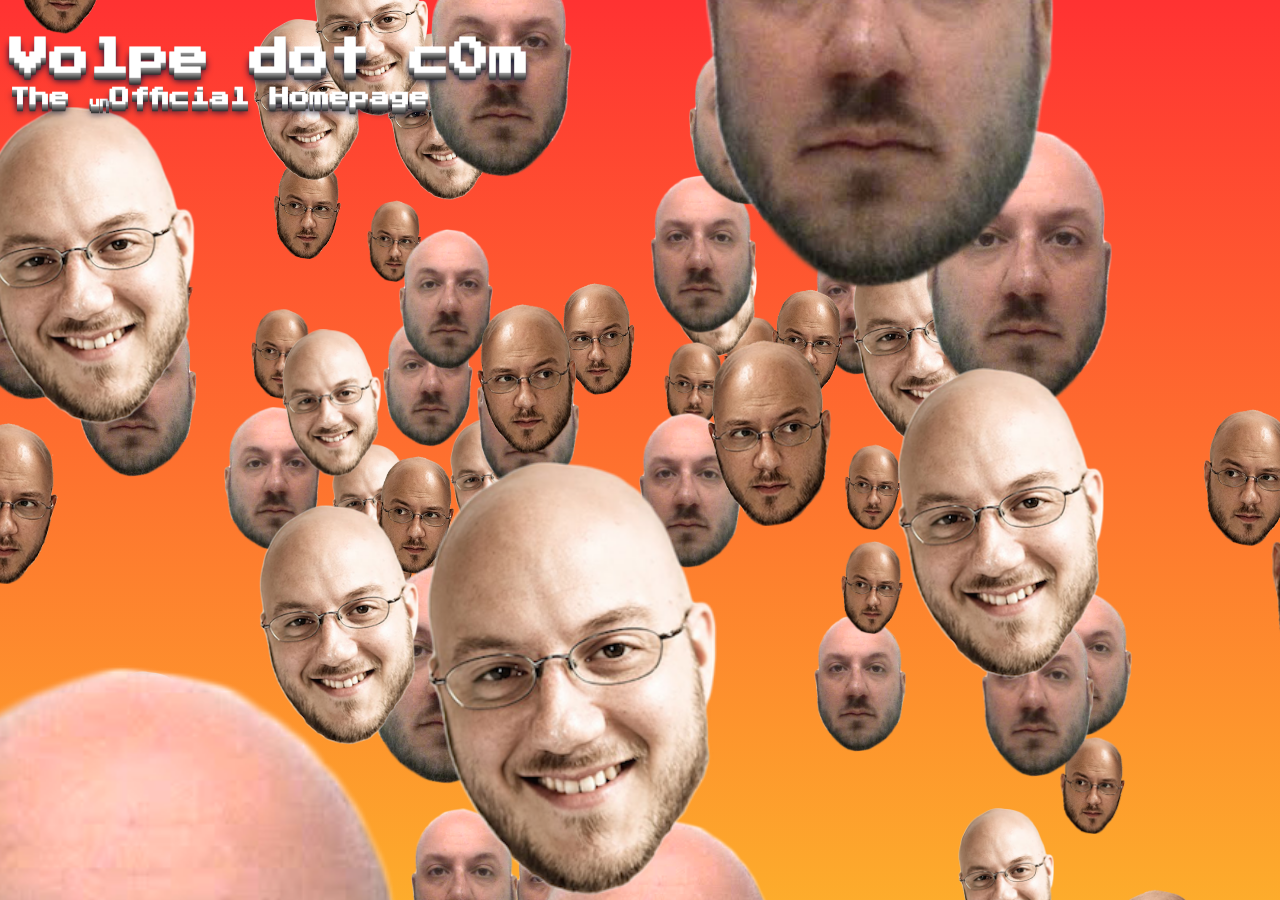
<file: index.html>
<!DOCTYPE HTML>
<html lang="en">
	<head>
		<title>Tony Volpe dot Com</title>
		<meta charset="utf-8">
		<meta name="viewport" content="width=device-width; initial-scale=1.0; maximum-scale=1.0; user-scalable=0;"/>
		<link rel='stylesheet' type='text/css' href='http://fonts.googleapis.com/css?family=Press+Start+2P' media="all">
		<link rel="stylesheet" type="text/css" href="resources/css/main.css" media="all">
	</head>
	<body>
		<img id="face-source-0" src="resources/images/volpe-1.png" width="130" height="193" alt="Volpe" class="face-source">
		<img id="face-source-1" src="resources/images/volpe-2.png" width="130" height="183" alt="Volpe" class="face-source">
		<img id="face-source-2" src="resources/images/volpe-3.png" width="134" height="198" alt="Volpe" class="face-source">
		<img id="face-source-3" src="resources/images/volpe-4.png" width="130" height="176" alt="Volpe" class="face-source">
		<img id="face-source-4" src="resources/images/volpe-5.png" width="180" height="302" alt="Volpe" class="face-source">

		<h1>Volpe dot c0m</h1>
		<h2>The <span>un</span>Official Homepage</h2>

		<div id="faces-container"></div>

		<audio controls="controls" autoplay="autoplay">
			<source src="resources/audio/waterfalls.ogg" type="audio/ogg" />
			<source src="resources/audio/waterfalls.mp3" type="audio/mpeg" />
		</audio>


		<script type="text/javascript" src="resources/javascript/Three.js"></script>
		<script type="text/javascript" src="resources/javascript/Faces.js"></script>
		<script type="text/javascript">
			window.onload = Faces.windowInit;
		</script>
                <input type="hidden" value="Classic Volpe" />
	</body>
</html>
</file>
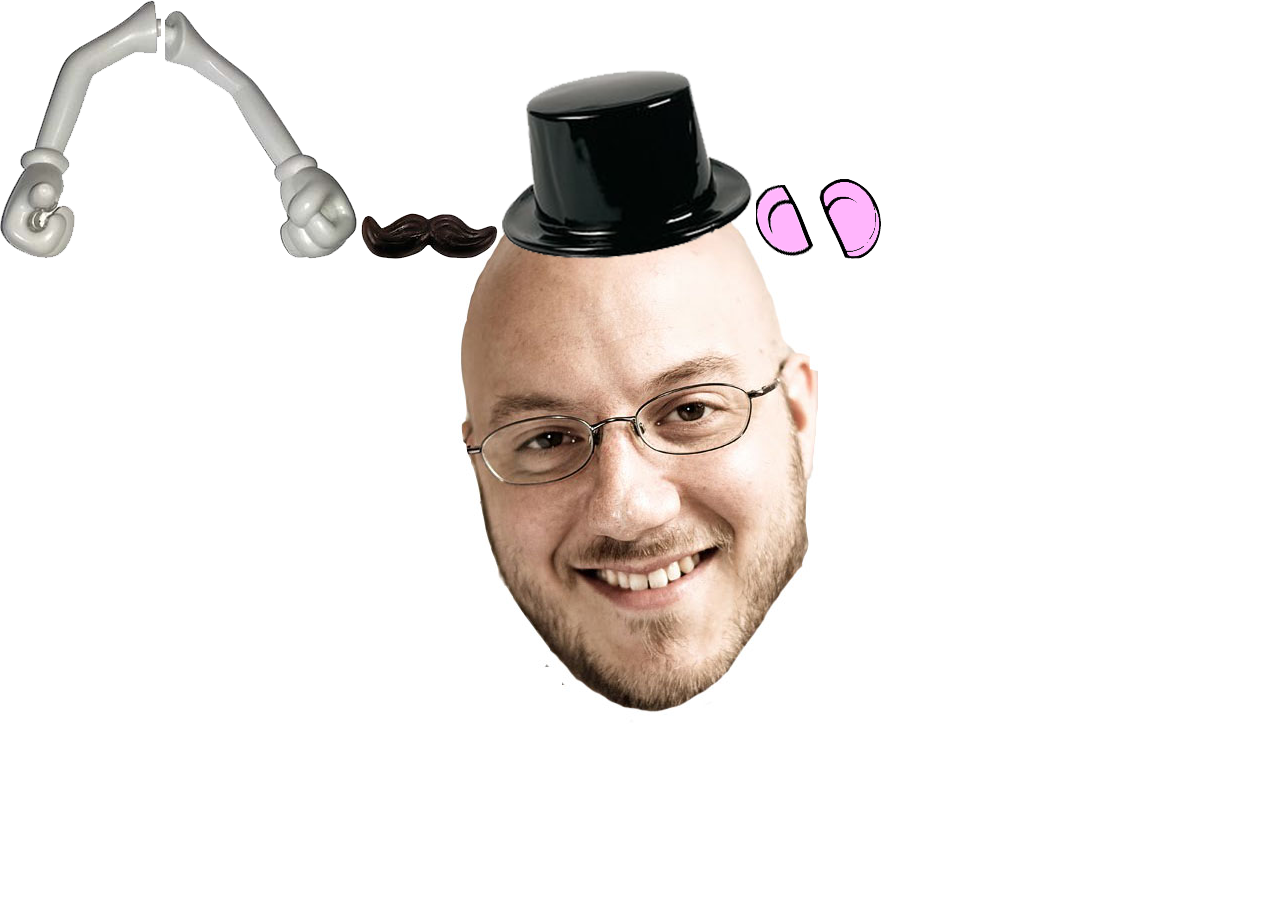
<file: mr-potato-volpe/index.html>
<html>
    <head>
    <title>Mr Potato Volpe</title>
    </head>
    <body>

        <audio id="bgdAudio" loop  autoplay>
            <source src="http://tonyvolpe.eu/volpe-frogger/media/waterfalls.mp3" type="audio/mpeg" volume="100"/>
        </audio>

        <img src="./arm-left.png" class="dragme">
        <img src="./arm-right.png" class="dragme">
        <img src="./mustache.png" class="dragme">
        <img src="./hat.png" class="dragme">
        <img src="./ear-left.png" class="dragme">
        <img src="./ear-right.png" class="dragme">

        <style type="text/css">
            html, body
            {
                margin: 0;
                padding: 0;
            }

            body
            {
                background: url(background.jpg) no-repeat center;
            }

            .dragme
            {
                cursor: move;
                position:relative;
            }
        </style>

        <script type="text/javascript">

            function startDrag(event)
            {
                // determine event object
                if (!event)
                {
                    var event = window.event;
                }

                if(event.preventDefault)
                {
                    event.preventDefault();
                }

                // IE uses srcElement, others use target
                target = event.target ? event.target : event.srcElement;

                if (target.className != "dragme")
                {
                    return
                };

                // calculate event X, Y coordinates
                offsetX = event.clientX;
                offsetY = event.clientY;

                // assign default values for top and left properties
                if (!target.style.left)
                {
                    target.style.left = "0px";
                };

                if (!target.style.top)
                {
                    target.style.top = "0px";
                };

                // calculate integer values for top and left
                // properties
                coordX = parseInt(target.style.left);
                coordY = parseInt(target.style.top);
                drag = true;

                // move div element
                document.onmousemove = dragDiv;

                return false;

            }

            function dragDiv(event)
            {
                if (!drag)
                {
                    return
                };

                if (!event)
                {
                    var e= window.event
                };

                target.style.left = coordX + event.clientX - offsetX + "px";
                target.style.top = coordY + event.clientY - offsetY + "px";

                return false;
            }

            function stopDrag()
            {
                drag = false;
            }

            window.onload = function()
            {
                document.onmousedown = startDrag;
                document.onmouseup = stopDrag;
            }

        </script>


    </body>
</html>
</file>
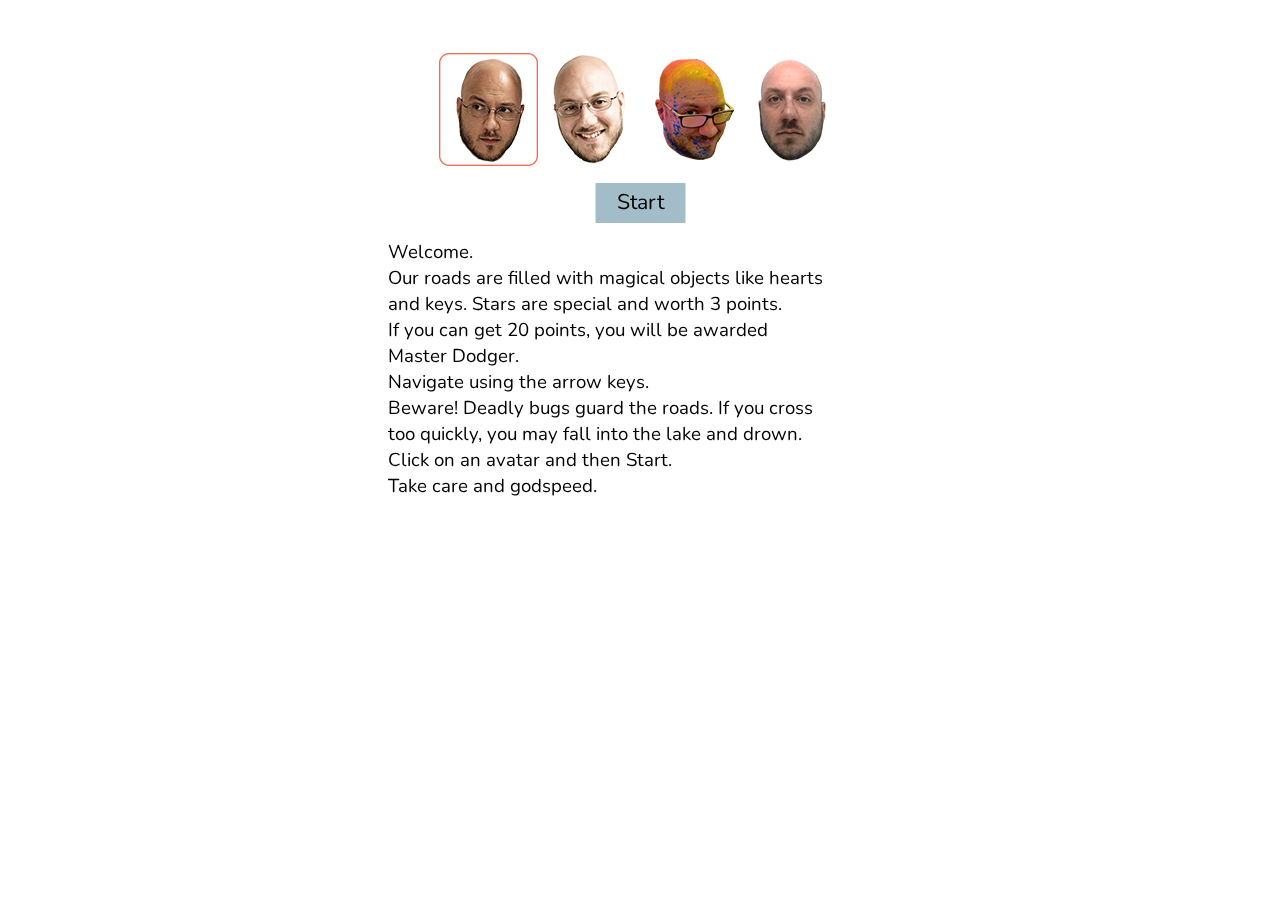
<file: volpe-frogger/index.html>
<!DOCTYPE html>
<html>
<head>
    <title>Volpe Frogger</title>
    <link rel="stylesheet" href="css/style.css">
    <link href='http://fonts.googleapis.com/css?family=Nunito:400,700' rel='stylesheet' type='text/css'>
</head>
<body>
    <script src="js/resources.js"></script>
    <script src="js/app.js"></script>
    <script src="js/engine.js"></script>
    <!-- probably want to add everything below via js manipulation so the music doesn't start until actual game play starts; but what about time to load the audio; or maybe load audio automatically but have listener on start button to start playing audio-->
		<audio id="bgdAudio" loop onloadeddata="setLowVolume()" autoplay>
		  <source src="media/waterfalls.mp3" type="audio/mpeg" volume="0"/>
		</audio>
		<script>
			var setLowVolume = function() {
				var backgroundAudio = document.getElementById("bgdAudio")
				backgroundAudio.volume=.7;
			}
		</script>
</body>
</html>
</file>
<file: resources/css/main.css>
/*


     @@@   @@@@@@   @@@  @@@     @@@        @@@@@@   @@@  @@@
     @@@  @@@@@@@@  @@@@ @@@     @@@       @@@@@@@@  @@@  @@@
     @@!  @@!  @@@  @@!@!@@@     @@!       @@!  @@@  @@!  !@@
     !@!  !@!  @!@  !@!!@!@!     !@!       !@!  @!@  !@!  @!!
     !!@  @!@  !@!  @!@ !!@!     @!!       @!@!@!@!   !@@!@!
     !!!  !@!  !!!  !@!  !!!     !!!       !!!@!!!!    @!!!
     !!:  !!:  !!!  !!:  !!!     !!:       !!:  !!!   !: :!!
!!:  :!:  :!:  !:!  :!:  !:!      :!:      :!:  !:!  :!:  !:!
::: : ::  ::::: ::   ::   ::      :: ::::  ::   :::   ::  :::
 : :::     : :  :   ::    :      : :: : :   :   : :   :   ::


*/

html, body {
    width: 100%;
    height: 100%;
    padding: 0;
    margin: 0;
}

body {
    font-family: 'Press Start 2P', cursive;
    /* W3C */
    background: linear-gradient(top, #ff3232 0%, #fcf528 16%, #28fc28 32%, #28fcf8 50%, #272ef9 66%, #ff28fb 82%, #ff3232 100%);
    /* Firefox */
    background: -moz-linear-gradient(top, #ff3232 0%, #fcf528 16%, #28fc28 32%, #28fcf8 50%, #272ef9 66%, #ff28fb 82%, #ff3232 100%);
    /* Chrome,Safari4+ */
    background: -webkit-gradient(linear, left top, left bottom, color-stop(0%, #ff3232), color-stop(16%, #fcf528), color-stop(32%, #28fc28), color-stop(50%, #28fcf8), color-stop(66%, #272ef9), color-stop(82%, #ff28fb), color-stop(100%, #ff3232));
    /* Chrome10+,Safari5.1+ */
    background: -webkit-linear-gradient(top, #ff3232 0%, #fcf528 16%, #28fc28 32%, #28fcf8 50%, #272ef9 66%, #ff28fb 82%, #ff3232 100%);
    background-size: 1000%;
    -moz-background-size: 1000%;
    -webkit-background-size: 1000%;
    /* W3C */
    animation-name: fun-time-awesome;
    animation-duration: 40s;
    animation-timing-function: linear;
    animation-iteration-count: infinite;
    animation-direction: alternate;
    animation-play-state: running;
    /* Firefox: */
    -moz-animation-name: fun-time-awesome;
    -moz-animation-duration: 40s;
    -moz-animation-timing-function: linear;
    -moz-animation-iteration-count: infinite;
    -moz-animation-direction: alternate;
    -moz-animation-play-state: running;
    /* Chrome, Safari */
    -webkit-animation-name: fun-time-awesome;
    -webkit-animation-duration: 40s;
    -webkit-animation-timing-function: linear;
    -webkit-animation-iteration-count: infinite;
    -webkit-animation-direction: alternate;
    -webkit-animation-play-state: running;
}

/* W3C */
@keyframes fun-time-awesome {
    0% {
        background-position: left top;
    }

    100% {
        background-position: left bottom;
    }
}


/* Firefox */
@-moz-keyframes fun-time-awesome {
    0% {
        background-position: left top;
    }

    100% {
        background-position: left bottom;
    }
}


/* Chrome, Safari */
@-webkit-keyframes fun-time-awesome {
    0% {
        background-position: left top;
    }

    100% {
        background-position: left bottom;
    }
}


h1 {
    position: absolute;
    top: 10px;
    left: 10px;
    z-index: 50;
    font-size: 40px;
}

h2 {
    position: absolute;
    top: 70px;
    left: 10px;
    z-index: 50;
    font-size: 20px;
}

h2 span {
    font-size: 10px;
}

h1, h2 {
    color: #fff;
    text-shadow: 0px 1px 0px #999, 0px 2px 0px #888, 0px 3px 0px #777, 0px 4px 0px #666, 0px 5px 0px #555, 0px 6px 0px #444, 0px 7px 0px #333, 0px 8px 7px #001135;
}

div {
    position: relative;
    z-index: 20;
}

#crushin {
    position: absolute;
    bottom: 10px;
    left: 10px;
    z-index: 50;
}

audio {
    position: absolute;
    bottom: 10px;
    right: 10px;
    z-index: 50;
    opacity: 0;
}

#counter {
    position: absolute;
    bottom: 10px;
    width: 100%;
    text-align: center;
    z-index: 50;
}

.face-source {
    display: none;
}

#faces-container {
    height: 100%;
}

@-webkit-keyframes spin {
    100% {
        -webkit-transform: rotate(360deg);
        transform: rotate(360deg);
    }
}


@keyframes spin {
    100% {
        -webkit-transform: rotate(360deg);
        transform: rotate(360deg);
    }
}


#face-source-0 {
    -webkit-animation: spin 5s ease;
    animation: spin 5s ease;
}

/* mobile phone */
@media screen and (max-device-width: 480px) {
    body {
        height: 120%;
    }

    h1 {
        font-size: 25px;
    }

    h2 {
        font-size: 12px;
        top: 50px;
    }

    audio {
        opacity: 1;
        bottom: 30px;
        top: 90px;
        left: 10px;
    }

    #crushin {
        display: none;
    }

    #counter {
        top: 380px;
    }
}
</file>
<file: volpe-frogger/css/style.css>
body {
    text-align: center;
    font-family: 'Nunito', sans-serif;

}

.footer {
	color: #696969;
}

a:link {
	color: #696969;
	text-decoration: none;
}

a:hover {
	color: #483d8b;
}

a:active {
	color: #483d8b;
}

a:visited {
	color: #696969;
	text-decoration: none;

@font-face {
	font-family: 'Nunito', sans-serif;
	src: url('http://fonts.googleapis.com/css?family=Nunito:400,700');
}

#my_canvas {
	border: 1px solid red;
}
</file>
